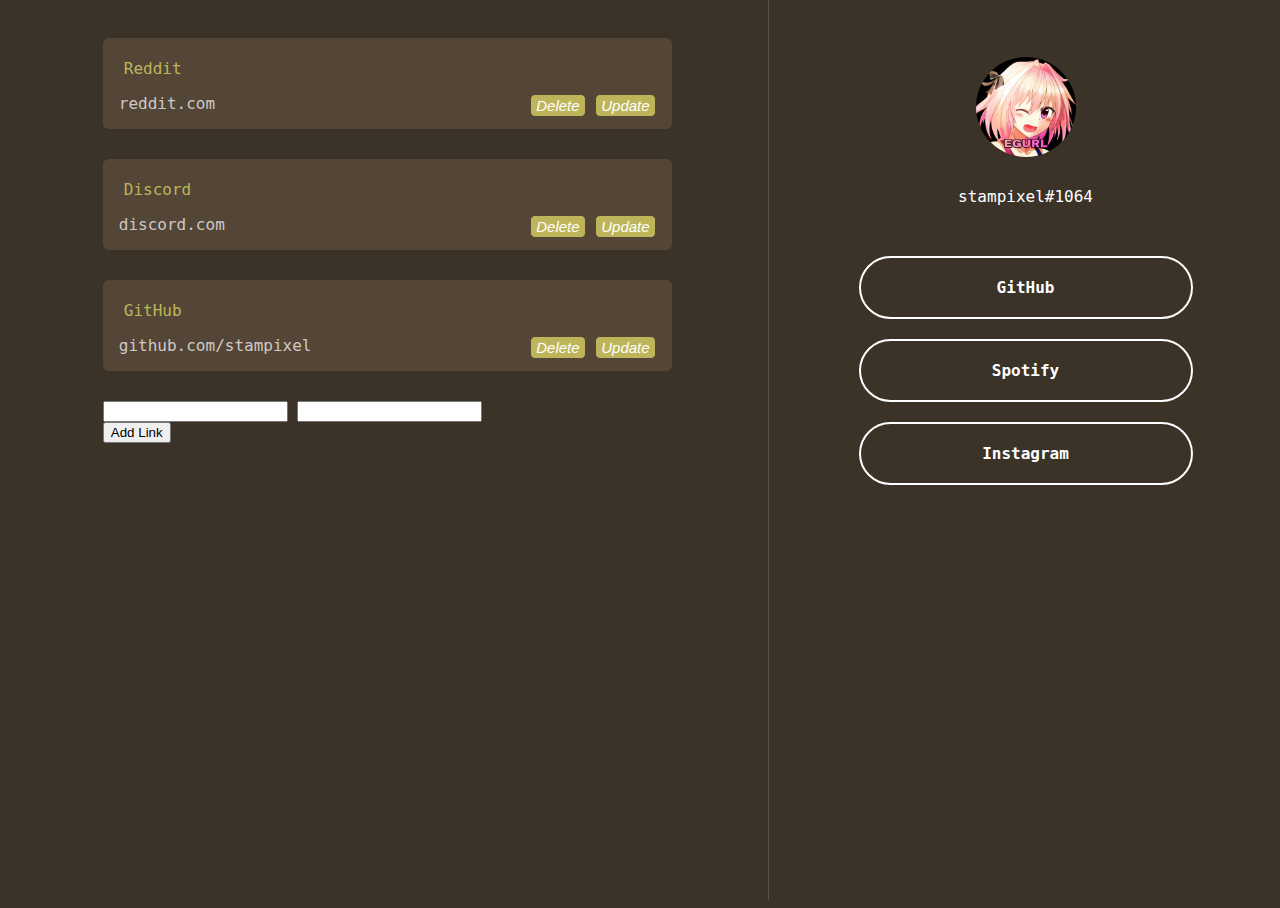
<file: beta/profile.html>
<!DOCTYPE html>

<html>
    <head>
        <meta charset="utf-8">
        <meta http-equiv="X-UA-Compatible" content="IE=edge">
        <title></title>
        <meta name="description" content="">
        <meta name="viewport" content="width=device-width, initial-scale=1">
        <link rel="stylesheet" href="profile.css">
    </head>
    <body>
        <div id="left-div">
            <div class="container">
                <div class="link">
                    <p>Reddit</p>
                    <a href="reddit.com">reddit.com</a>
                    <div class="buttons">
                        <a href="#">
                            <button>Delete</button>
                        </a>
                        <a href="#">
                            <button>Update</button>
                        </a>
                    </div>
                </div>
                <div class="link">
                    <p>Discord</p>
                    <a href="discord.com">discord.com</a>
                    <div class="buttons">
                        <a href="#">
                            <button>Delete</button>
                        </a>
                        <a href="#">
                            <button>Update</button>
                        </a>
                    </div>
                </div>
                <div class="link">
                    <p>GitHub</p>
                    <a href="github.com">github.com/stampixel</a>
                    <div class="buttons">
                        <a href="#">
                            <button>Delete</button>
                        </a>
                        <a href="#">
                            <button>Update</button>
                        </a>
                    </div>
                </div>

                <div class="form">
                    <form action="/" method="post">
                        <input type="text" name="url" id="url">
                        <input type="text" name="display_url" id="display_url">
                        <br>
                        <input type="submit" value="Add Link">
                    </form>
                </div>

            </div>
        </div>
        <hr class="seperator">

        <div id="right-div">
            <img src="images/EGURL.jpeg" alt="pfp" class="profile-picture">
            <div class="profile-name">
                <a href="https://discords.com/bio/p/stampixel">stampixel#1064</a>
            </div>
            <a href="https://github.com/stampixel" class="links">GitHub</a>
            <a href="https://open.spotify.com/user/%CA%82%CA%88%C9%91%C9%B1%C6%A5%C9%A3" class="links">Spotify</a>
            <a href="https://www.instagram.com/stamp1xel/" class="links">Instagram</a>
        </div>
    </body>
</html>
</file>
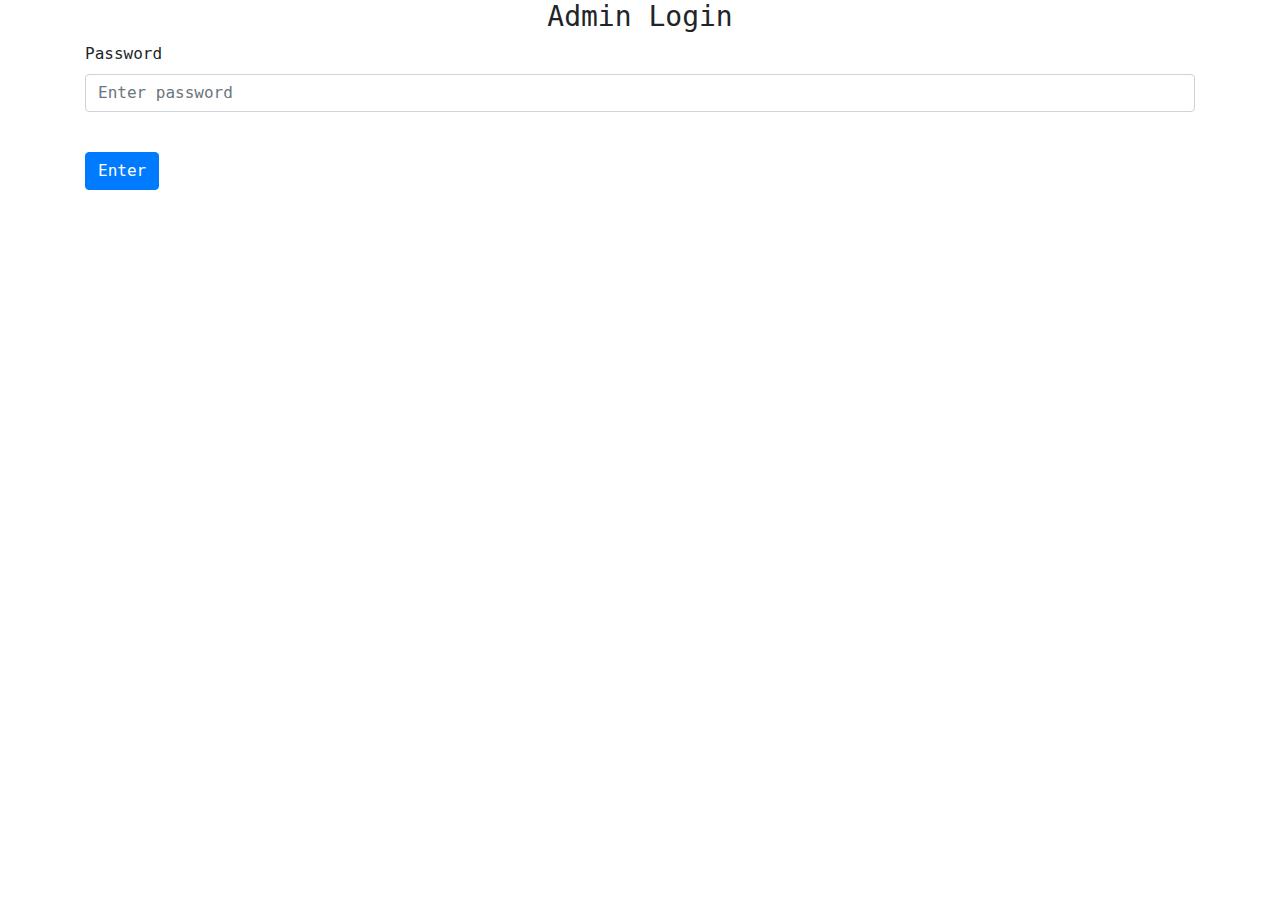
<file: website/templates/admin.html>
<!DOCTYPE html>

<html>
    <head>
        <meta charset="utf-8">
        <meta http-equiv="X-UA-Compatible" content="IE=edge">
        <meta name="description" content="">
        <meta name="viewport" content="width=device-width, initial-scale=1">


        <!-- <link rel="stylesheet" href="{{ url_for('static', filename='css/styles.css') }}">   -->
        <link
        rel="stylesheet"
        href="https://stackpath.bootstrapcdn.com/bootstrap/4.4.1/css/bootstrap.min.css"
        integrity="sha384-Vkoo8x4CGsO3+Hhxv8T/Q5PaXtkKtu6ug5TOeNV6gBiFeWPGFN9MuhOf23Q9Ifjh"
        crossorigin="anonymous"
      />
      <link
        rel="stylesheet" 
        href="https://stackpath.bootstrapcdn.com/font-awesome/4.7.0/css/font-awesome.min.css"
        crossorigin="anonymous"
      />
    </head>
    <style>
        html, body {
            font-family: 'DejaVu Sans Mono', monospace;
        }
    </style>
    <body>
        <div class="container">
            <form method="POST">
                <h3 align="center">Admin Login</h3>
                <div class="form-group">
                    <label for="password">Password</label> 
                    <input type="password" class="form-control" id="password" name="password" placeholder="Enter password">
                </div>
                <br>
                <button type="submit" class="btn btn-primary">Enter</button>
            </form>
        </div>

        
        <script
        src="https://code.jquery.com/jquery-3.2.1.slim.min.js"
        integrity="sha384-KJ3o2DKtIkvYIK3UENzmM7KCkRr/rE9/Qpg6aAZGJwFDMVNA/GpGFF93hXpG5KkN"
        crossorigin="anonymous"
      ></script>
      <script
        src="https://cdnjs.cloudflare.com/ajax/libs/popper.js/1.12.9/umd/popper.min.js"
        integrity="sha384-ApNbgh9B+Y1QKtv3Rn7W3mgPxhU9K/ScQsAP7hUibX39j7fakFPskvXusvfa0b4Q"
        crossorigin="anonymous"
      ></script>
      <script
        src="https://maxcdn.bootstrapcdn.com/bootstrap/4.0.0/js/bootstrap.min.js"
        integrity="sha384-JZR6Spejh4U02d8jOt6vLEHfe/JQGiRRSQQxSfFWpi1MquVdAyjUar5+76PVCmYl"
        crossorigin="anonymous"
      ></script>
    </body>
</html>
</file>
<file: beta/profile.css>
html, body {
    font-family: 'DejaVu Sans Mono', monospace;
    background: #3B3228;
    height: 100%;
    overflow: hidden;
}

p {
    color: #beb55b;
}

a {
    cursor: pointer;
    color: #d0c8c6;
}

button {
    border: 1px solid #534636;
    border-radius: 5px;
    background: #beb55b;
    color: rgb(255, 255, 255);
    font-style: italic;
    padding: 5px;
    padding-bottom: 2px;
    padding-top: 2px;
    font-size: 15px;
}
   
button:hover {
    background-color: white;
    color: #beb55b;
    border: 1px solid  white;
}
   

#left-div {
    float: left;
    width: 60%;
    /* border: 1px solid green; */
    display: flex;
    align-items: center;
    justify-content: center;
    /* border-right: 1px solid rgba(126, 112, 90, 0.5); */
}

.container {
    /* border: 1px solid red; */
    width: 75%;
    /* background-color: #292929; */
}

.link {
    margin: 30px 0px;
    border-color: #7e705a;
    background: #534636;
    border-radius: 6px;
    padding: 1em;
}

.link p {
    margin-top: 5px;
    margin-left: 5px;
}

.link a {
    text-decoration: none;
}

.buttons {
    float: right;
}


.seperator
{
    position:fixed;
    top:0;
    left:60%;
    bottom:0; margin:0;
    border:none;
    border-right: 1px solid rgba(126, 112, 90, 0.5);
    z-index:10;
}





#right-div {
    float: right;
    width: 39%;
    height: 80%;
    /* border: 1px solid yellow; */
    margin-bottom: 5em;
}

#right-div a {
	text-decoration: none;
	color: white;
	transition: color 1s;
}
.profile-picture {
	display: block;
	margin-left: auto;
	margin-right: auto;
	margin-top: 10%;
	height: auto;
	max-width: 100px;
	border-radius: 50%;
}

.profile-name {
	text-align: center;
	padding: 30px;
}

.links {
	text-align: center;
	font-weight: bold;
	margin-top: 20px;
	padding: 20px;
	border: 1px solid white;
	border-width: 2px;
	width: 290px;
	display: block;
	margin-left: auto;
	margin-right: auto;
	border-radius: 40px;
}
</file>
